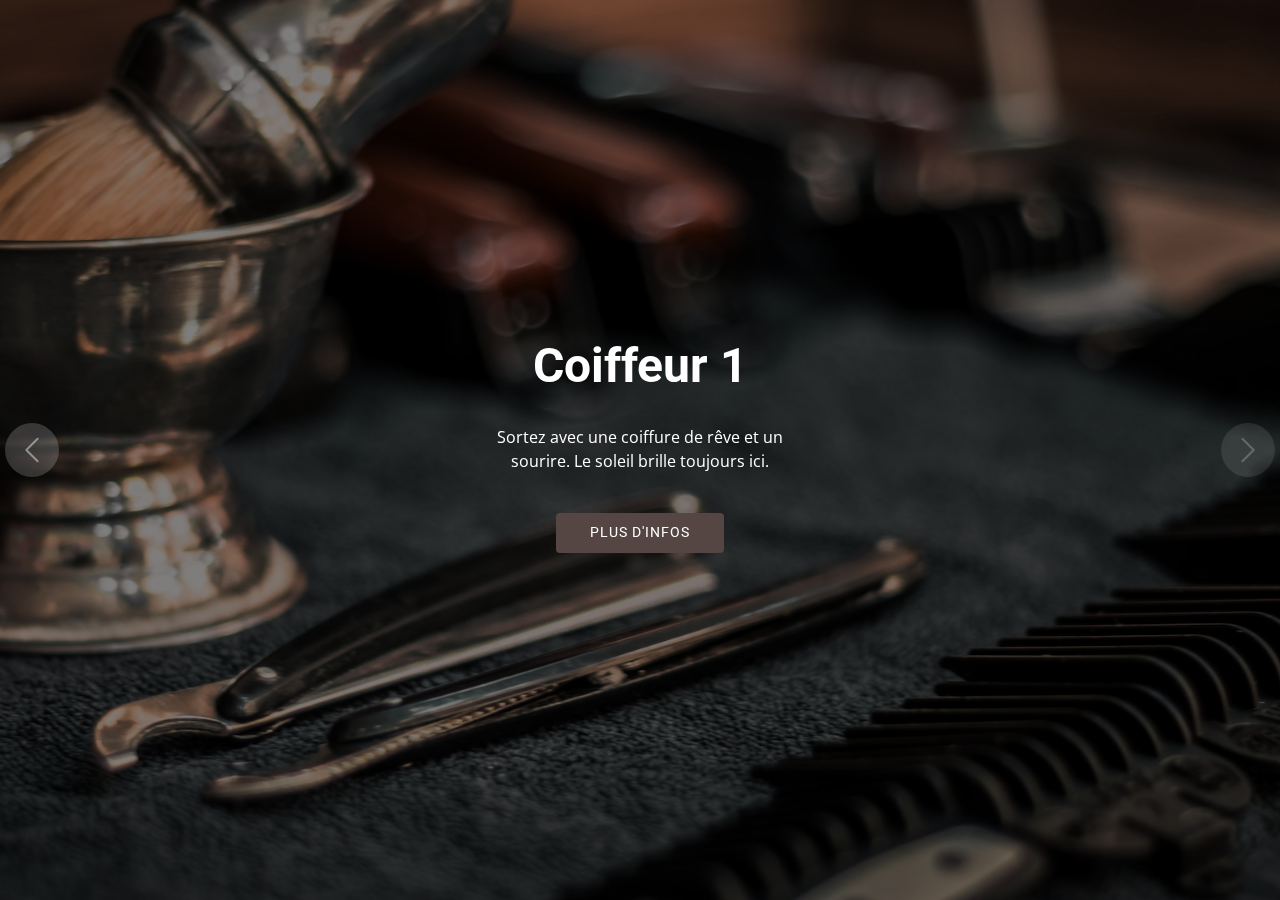
<file: index.html>
<!DOCTYPE html>
<html lang="en">

<head>
  <meta charset="utf-8">
  <meta content="width=device-width, initial-scale=1.0" name="viewport">

  <title>Coiffeurs</title>
  <meta content="" name="description">
  <meta content="" name="keywords">

  <!-- Favicons -->
  <link href="assets/img/favicon.png" rel="icon">
  <link href="assets/img/apple-touch-icon.png" rel="apple-touch-icon">

  <!-- Google Fonts -->
  <link href="https://fonts.googleapis.com/css?family=Open+Sans:300,300i,400,400i,600,600i,700,700i|Roboto:300,300i,400,400i,500,500i,600,600i,700,700i|Poppins:300,300i,400,400i,500,500i,600,600i,700,700i" rel="stylesheet">

  <!-- Vendor CSS Files -->
  <link href="assets/vendor/animate.css/animate.min.css" rel="stylesheet">
  <link href="assets/vendor/bootstrap/css/bootstrap.min.css" rel="stylesheet">
  <link href="assets/vendor/bootstrap-icons/bootstrap-icons.css" rel="stylesheet">
  <link href="assets/vendor/boxicons/css/boxicons.min.css" rel="stylesheet">
  <link href="assets/vendor/glightbox/css/glightbox.min.css" rel="stylesheet">
  <link href="assets/vendor/swiper/swiper-bundle.min.css" rel="stylesheet">

  <!-- Template Main CSS File -->
  <link href="assets/css/style.css" rel="stylesheet">
</head>

<body>

  <!-- ======= Header ======= -->
  <!-- <header id="header" class="fixed-top d-flex align-items-center">
    <div class="container d-flex align-items-center justify-content-between"> -->

      <!-- <h1 class="logo"><a href="index.html">Groovin</a></h1> -->
      <!-- Uncomment below if you prefer to use an image logo -->
      <!-- <a href="index.html" class="logo"><img src="assets/img/logo.png" alt="" class="img-fluid"></a> -->

      <!-- <nav id="navbar" class="navbar">
        <ul>
          <li><a class="nav-link scrollto active" href="#hero">Home</a></li>
          <li><a class="nav-link scrollto" href="#about">About</a></li>
          <li><a class="nav-link scrollto" href="#services">Services</a></li>
          <li><a class="nav-link scrollto " href="#portfolio">Portfolio</a></li>
          <li><a class="nav-link scrollto" href="#team">Team</a></li>
          <li><a href="blog.html">Blog</a></li>
          <li class="dropdown"><a href="#"><span>Drop Down</span> <i class="bi bi-chevron-down"></i></a>
            <ul>
              <li><a href="#">Drop Down 1</a></li>
              <li class="dropdown"><a href="#"><span>Deep Drop Down</span> <i class="bi bi-chevron-right"></i></a>
                <ul>
                  <li><a href="#">Deep Drop Down 1</a></li>
                  <li><a href="#">Deep Drop Down 2</a></li>
                  <li><a href="#">Deep Drop Down 3</a></li>
                  <li><a href="#">Deep Drop Down 4</a></li>
                  <li><a href="#">Deep Drop Down 5</a></li>
                </ul>
              </li>
              <li><a href="#">Drop Down 2</a></li>
              <li><a href="#">Drop Down 3</a></li>
              <li><a href="#">Drop Down 4</a></li>
            </ul>
          </li>
          <li><a class="nav-link scrollto" href="#contact">Contact</a></li>
          <li><a class="getstarted scrollto" href="#about">Get Started</a></li>
        </ul>
        <i class="bi bi-list mobile-nav-toggle"></i>
      </nav>.navbar -->

    </div>
  </header>

  <!-- ======= Hero Section ======= -->
  <section id="hero">
    <div class="hero-container">
      <div id="heroCarousel" data-bs-interval="5000" class="carousel slide carousel-fade" data-bs-ride="carousel">

        <!-- <ol class="carousel-indicators" id="hero-carousel-indicators"></ol> -->

        <div class="carousel-inner" role="listbox">

          <!-- Slide 1 -->
          <div class="carousel-item active" style="background-image: url(assets/img/slide/slide-1.jpg);">
            <div class="carousel-container">
              <div class="carousel-content">
                <h2 class="animate__animated animate__fadeInDown">Coiffeur 1</h2>
                <p class="animate__animated animate__fadeInUp">Sortez avec une coiffure de rêve et un sourire. Le soleil brille toujours ici.</p>
                <div>
                  <a href="#about" class="btn-get-started animate__animated animate__fadeInUp scrollto">Plus d'infos</a>
                </div>
              </div>
            </div>
          </div>

          <!-- Slide 2 -->
          <div class="carousel-item" style="background-image: url(assets/img/slide/slide-2.jpg);">
            <div class="carousel-container">
              <div class="carousel-content">
                <h2 class="animate__animated animate__fadeInDown">Coiffeur 2</h2>
                <p class="animate__animated animate__fadeInUp">Profitez d'un moment de détente et recevez beaucoup d'attention en tant que personne et non en tant que client.</p>
                <div>
                  <a href="#about" class="btn-get-started animate__animated animate__fadeInUp scrollto">Plus d'infos</a>
                </div>
              </div>
            </div>
          </div>

          <!-- Slide 3 -->
          <div class="carousel-item" style="background-image: url(assets/img/slide/slide-3.jpg);">
            <div class="carousel-container">
              <div class="carousel-content">
                <h2 class="animate__animated animate__fadeInDown">Coiffeur 3</h2>
                <p class="animate__animated animate__fadeInUp">Nous vous aiderons à trouver la coupe idéale qui vous mettra en valeur et s'accordera parfaitement avec votre style.</p>
                <div>
                  <a href="#about" class="btn-get-started animate__animated animate__fadeInUp scrollto">Plus d'infos</a>
                </div>
              </div>
            </div>
          </div>

          <!-- Slide 4 -->
          <div class="carousel-item" style="background-image: url(assets/img/slide/slide-4.jpg);">
            <div class="carousel-container">
              <div class="carousel-content">
                <h2 class="animate__animated animate__fadeInDown">Coiffeur 4</h2>
                <p class="animate__animated animate__fadeInUp">Vous cherchez une nouvelle coupe ou une nouvelle couleur ? Ou plutôt quelque chose de complètement différent ? Chez Coiffeur 4, vous êtes à la bonne adresse.</p>
                <div>
                  <a href="#about" class="btn-get-started animate__animated animate__fadeInUp scrollto">Plus d'infos</a>
                </div>
              </div>
            </div>
          </div>

        </div>

        <a class="carousel-control-prev" href="#heroCarousel" role="button" data-bs-slide="prev">
          <span class="carousel-control-prev-icon bi bi-chevron-left" aria-hidden="true"></span>
        </a>

        <a class="carousel-control-next" href="#heroCarousel" role="button" data-bs-slide="next">
          <span class="carousel-control-next-icon bi bi-chevron-right" aria-hidden="true"></span>
        </a>

      </div>
    </div>
  </section>

  <main id="main">

    <!-- ======= About Section ======= -->
    <!-- <section id="about" class="about">
      <div class="container">

        <div class="row no-gutters">
          <div class="image col-xl-5 d-flex align-items-stretch justify-content-center justify-content-lg-start"></div>
          <div class="col-xl-7 ps-0 ps-lg-5 pe-lg-1 d-flex align-items-stretch">
            <div class="content d-flex flex-column justify-content-center">
              <h3>Voluptatem dignissimos provident quasi</h3>
              <p>
                Lorem ipsum dolor sit amet, consectetur adipiscing elit, sed do eiusmod tempor incididunt ut labore et dolore magna aliqua. Duis aute irure dolor in reprehenderit
              </p>
              <div class="row">
                <div class="col-md-6 icon-box">
                  <i class="bx bx-receipt"></i>
                  <h4>Corporis voluptates sit</h4>
                  <p>Consequuntur sunt aut quasi enim aliquam quae harum pariatur laboris nisi ut aliquip</p>
                </div>
                <div class="col-md-6 icon-box">
                  <i class="bx bx-cube-alt"></i>
                  <h4>Ullamco laboris nisi</h4>
                  <p>Excepteur sint occaecat cupidatat non proident, sunt in culpa qui officia deserunt</p>
                </div>
                <div class="col-md-6 icon-box">
                  <i class="bx bx-images"></i>
                  <h4>Labore consequatur</h4>
                  <p>Aut suscipit aut cum nemo deleniti aut omnis. Doloribus ut maiores omnis facere</p>
                </div>
                <div class="col-md-6 icon-box">
                  <i class="bx bx-shield"></i>
                  <h4>Beatae veritatis</h4>
                  <p>Expedita veritatis consequuntur nihil tempore laudantium vitae denat pacta</p>
                </div>
              </div>
            </div>End .content
          </div>
        </div>

      </div>
    </section>End About Section -->

    <!-- ======= Counts Section ======= -->
    <!-- <section id="counts" class="counts">
      <div class="container">

        <div class="row no-gutters">

          <div class="col-lg-3 col-md-6 d-md-flex align-items-md-stretch">
            <div class="count-box">
              <i class="bi bi-emoji-smile"></i>
              <span data-purecounter-start="0" data-purecounter-end="232" data-purecounter-duration="1" class="purecounter"></span>
              <p><strong>Happy Clients</strong> consequuntur quae</p>
            </div>
          </div>

          <div class="col-lg-3 col-md-6 d-md-flex align-items-md-stretch">
            <div class="count-box">
              <i class="bi bi-journal-richtext"></i>
              <span data-purecounter-start="0" data-purecounter-end="521" data-purecounter-duration="1" class="purecounter"></span>
              <p><strong>Projects</strong> adipisci atque cum quia aut</p>
            </div>
          </div>

          <div class="col-lg-3 col-md-6 d-md-flex align-items-md-stretch">
            <div class="count-box">
              <i class="bi bi-headset"></i>
              <span data-purecounter-start="0" data-purecounter-end="1463" data-purecounter-duration="1" class="purecounter"></span>
              <p><strong>Hours Of Support</strong> aut commodi quaerat</p>
            </div>
          </div>

          <div class="col-lg-3 col-md-6 d-md-flex align-items-md-stretch">
            <div class="count-box">
              <i class="bi bi-people"></i>
              <span data-purecounter-start="0" data-purecounter-end="15" data-purecounter-duration="1" class="purecounter"></span>
              <p><strong>Hard Workers</strong> rerum asperiores dolor</p>
            </div>
          </div>

        </div>

      </div>
    </section>End Counts Section -->

    <!-- ======= Clients Section ======= -->
    <!-- <section id="clients" class="clients section-bg">
      <div class="container">

        <div class="row">

          <div class="col-lg-2 col-md-4 col-6 d-flex align-items-center justify-content-center">
            <img src="assets/img/clients/client-1.png" class="img-fluid" alt="">
          </div>

          <div class="col-lg-2 col-md-4 col-6 d-flex align-items-center justify-content-center">
            <img src="assets/img/clients/client-2.png" class="img-fluid" alt="">
          </div>

          <div class="col-lg-2 col-md-4 col-6 d-flex align-items-center justify-content-center">
            <img src="assets/img/clients/client-3.png" class="img-fluid" alt="">
          </div>

          <div class="col-lg-2 col-md-4 col-6 d-flex align-items-center justify-content-center">
            <img src="assets/img/clients/client-4.png" class="img-fluid" alt="">
          </div>

          <div class="col-lg-2 col-md-4 col-6 d-flex align-items-center justify-content-center">
            <img src="assets/img/clients/client-5.png" class="img-fluid" alt="">
          </div>

          <div class="col-lg-2 col-md-4 col-6 d-flex align-items-center justify-content-center">
            <img src="assets/img/clients/client-6.png" class="img-fluid" alt="">
          </div>

        </div>

      </div>
    </section>End Clients Section -->

    <!-- ======= Services Section ======= -->
    <!-- <section id="services" class="services">
      <div class="container">

        <div class="section-title">
          <h2>Services</h2>
          <p>Magnam dolores commodi suscipit. Necessitatibus eius consequatur ex aliquid fuga eum quidem. Sit sint consectetur velit. Quisquam quos quisquam cupiditate. Et nemo qui impedit suscipit alias ea. Quia fugiat sit in iste officiis commodi quidem hic quas.</p>
        </div>

        <div class="row">
          <div class="col-lg-4 col-md-6 icon-box">
            <div class="icon"><i class="bi bi-briefcase"></i></div>
            <h4 class="title"><a href="">Lorem Ipsum</a></h4>
            <p class="description">Voluptatum deleniti atque corrupti quos dolores et quas molestias excepturi sint occaecati cupiditate non provident</p>
          </div>
          <div class="col-lg-4 col-md-6 icon-box">
            <div class="icon"><i class="bi bi-card-checklist"></i></div>
            <h4 class="title"><a href="">Dolor Sitema</a></h4>
            <p class="description">Minim veniam, quis nostrud exercitation ullamco laboris nisi ut aliquip ex ea commodo consequat tarad limino ata</p>
          </div>
          <div class="col-lg-4 col-md-6 icon-box">
            <div class="icon"><i class="bi bi-bar-chart"></i></div>
            <h4 class="title"><a href="">Sed ut perspiciatis</a></h4>
            <p class="description">Duis aute irure dolor in reprehenderit in voluptate velit esse cillum dolore eu fugiat nulla pariatur</p>
          </div>
          <div class="col-lg-4 col-md-6 icon-box">
            <div class="icon"><i class="bi bi-binoculars"></i></div>
            <h4 class="title"><a href="">Magni Dolores</a></h4>
            <p class="description">Excepteur sint occaecat cupidatat non proident, sunt in culpa qui officia deserunt mollit anim id est laborum</p>
          </div>
          <div class="col-lg-4 col-md-6 icon-box">
            <div class="icon"><i class="bi bi-brightness-high"></i></div>
            <h4 class="title"><a href="">Nemo Enim</a></h4>
            <p class="description">At vero eos et accusamus et iusto odio dignissimos ducimus qui blanditiis praesentium voluptatum deleniti atque</p>
          </div>
          <div class="col-lg-4 col-md-6 icon-box">
            <div class="icon"><i class="bi bi-calendar4-week"></i></div>
            <h4 class="title"><a href="">Eiusmod Tempor</a></h4>
            <p class="description">Et harum quidem rerum facilis est et expedita distinctio. Nam libero tempore, cum soluta nobis est eligendi</p>
          </div>
        </div>

      </div>
    </section>End Services Section -->

    <!-- ======= Why Us Section ======= -->
    <!-- <section id="why-us" class="why-us">
      <div class="container">

        <div class="section-title">
          <h2>Why Us</h2>
          <p>Magnam dolores commodi suscipit. Necessitatibus eius consequatur ex aliquid fuga eum quidem. Sit sint consectetur velit. Quisquam quos quisquam cupiditate. Et nemo qui impedit suscipit alias ea. Quia fugiat sit in iste officiis commodi quidem hic quas.</p>
        </div>

        <div class="row">

          <div class="col-lg-4">
            <div class="box">
              <span>01</span>
              <h4>Lorem Ipsum</h4>
              <p>Ulamco laboris nisi ut aliquip ex ea commodo consequat. Et consectetur ducimus vero placeat</p>
            </div>
          </div>

          <div class="col-lg-4 mt-4 mt-lg-0">
            <div class="box">
              <span>02</span>
              <h4>Repellat Nihil</h4>
              <p>Dolorem est fugiat occaecati voluptate velit esse. Dicta veritatis dolor quod et vel dire leno para dest</p>
            </div>
          </div>

          <div class="col-lg-4 mt-4 mt-lg-0">
            <div class="box">
              <span>03</span>
              <h4> Ad ad velit qui</h4>
              <p>Molestiae officiis omnis illo asperiores. Aut doloribus vitae sunt debitis quo vel nam quis</p>
            </div>
          </div>

        </div>

      </div>
    </section>End Why Us Section -->

    <!-- ======= Portfolio Section ======= -->
    <!-- <section id="portfolio" class="portfolio">
      <div class="container">

        <div class="section-title">
          <h2>Portfolio</h2>
          <p>Magnam dolores commodi suscipit. Necessitatibus eius consequatur ex aliquid fuga eum quidem. Sit sint consectetur velit. Quisquam quos quisquam cupiditate. Et nemo qui impedit suscipit alias ea. Quia fugiat sit in iste officiis commodi quidem hic quas.</p>
        </div>

        <div class="row">
          <div class="col-lg-12 d-flex justify-content-center">
            <ul id="portfolio-flters">
              <li data-filter="*" class="filter-active">All</li>
              <li data-filter=".filter-app">App</li>
              <li data-filter=".filter-card">Card</li>
              <li data-filter=".filter-web">Web</li>
            </ul>
          </div>
        </div>

        <div class="row portfolio-container">

          <div class="col-lg-4 col-md-6 portfolio-item filter-app">
            <div class="portfolio-wrap">
              <img src="assets/img/portfolio/portfolio-1.jpg" class="img-fluid" alt="">
              <div class="portfolio-info">
                <h4>App 1</h4>
                <p>App</p>
                <div class="portfolio-links">
                  <a href="assets/img/portfolio/portfolio-1.jpg" data-gallery="portfolioGallery" class="portfolio-lightbox" title="App 1"><i class="bx bx-plus"></i></a>
                  <a href="portfolio-details.html" title="More Details"><i class="bx bx-link"></i></a>
                </div>
              </div>
            </div>
          </div>

          <div class="col-lg-4 col-md-6 portfolio-item filter-web">
            <div class="portfolio-wrap">
              <img src="assets/img/portfolio/portfolio-2.jpg" class="img-fluid" alt="">
              <div class="portfolio-info">
                <h4>Web 3</h4>
                <p>Web</p>
                <div class="portfolio-links">
                  <a href="assets/img/portfolio/portfolio-2.jpg" data-gallery="portfolioGallery" class="portfolio-lightbox" title="Web 3"><i class="bx bx-plus"></i></a>
                  <a href="portfolio-details.html" title="More Details"><i class="bx bx-link"></i></a>
                </div>
              </div>
            </div>
          </div>

          <div class="col-lg-4 col-md-6 portfolio-item filter-app">
            <div class="portfolio-wrap">
              <img src="assets/img/portfolio/portfolio-3.jpg" class="img-fluid" alt="">
              <div class="portfolio-info">
                <h4>App 2</h4>
                <p>App</p>
                <div class="portfolio-links">
                  <a href="assets/img/portfolio/portfolio-3.jpg" data-gallery="portfolioGallery" class="portfolio-lightbox" title="App 2"><i class="bx bx-plus"></i></a>
                  <a href="portfolio-details.html" title="More Details"><i class="bx bx-link"></i></a>
                </div>
              </div>
            </div>
          </div>

          <div class="col-lg-4 col-md-6 portfolio-item filter-card">
            <div class="portfolio-wrap">
              <img src="assets/img/portfolio/portfolio-4.jpg" class="img-fluid" alt="">
              <div class="portfolio-info">
                <h4>Card 2</h4>
                <p>Card</p>
                <div class="portfolio-links">
                  <a href="assets/img/portfolio/portfolio-4.jpg" data-gallery="portfolioGallery" class="portfolio-lightbox" title="Card 2"><i class="bx bx-plus"></i></a>
                  <a href="portfolio-details.html" title="More Details"><i class="bx bx-link"></i></a>
                </div>
              </div>
            </div>
          </div>

          <div class="col-lg-4 col-md-6 portfolio-item filter-web">
            <div class="portfolio-wrap">
              <img src="assets/img/portfolio/portfolio-5.jpg" class="img-fluid" alt="">
              <div class="portfolio-info">
                <h4>Web 2</h4>
                <p>Web</p>
                <div class="portfolio-links">
                  <a href="assets/img/portfolio/portfolio-5.jpg" data-gallery="portfolioGallery" class="portfolio-lightbox" title="Web 2"><i class="bx bx-plus"></i></a>
                  <a href="portfolio-details.html" title="More Details"><i class="bx bx-link"></i></a>
                </div>
              </div>
            </div>
          </div>

          <div class="col-lg-4 col-md-6 portfolio-item filter-app">
            <div class="portfolio-wrap">
              <img src="assets/img/portfolio/portfolio-6.jpg" class="img-fluid" alt="">
              <div class="portfolio-info">
                <h4>App 3</h4>
                <p>App</p>
                <div class="portfolio-links">
                  <a href="assets/img/portfolio/portfolio-6.jpg" data-gallery="portfolioGallery" class="portfolio-lightbox" title="App 3"><i class="bx bx-plus"></i></a>
                  <a href="portfolio-details.html" title="More Details"><i class="bx bx-link"></i></a>
                </div>
              </div>
            </div>
          </div>

          <div class="col-lg-4 col-md-6 portfolio-item filter-card">
            <div class="portfolio-wrap">
              <img src="assets/img/portfolio/portfolio-7.jpg" class="img-fluid" alt="">
              <div class="portfolio-info">
                <h4>Card 1</h4>
                <p>Card</p>
                <div class="portfolio-links">
                  <a href="assets/img/portfolio/portfolio-7.jpg" data-gallery="portfolioGallery" class="portfolio-lightbox" title="Card 1"><i class="bx bx-plus"></i></a>
                  <a href="portfolio-details.html" title="More Details"><i class="bx bx-link"></i></a>
                </div>
              </div>
            </div>
          </div>

          <div class="col-lg-4 col-md-6 portfolio-item filter-card">
            <div class="portfolio-wrap">
              <img src="assets/img/portfolio/portfolio-8.jpg" class="img-fluid" alt="">
              <div class="portfolio-info">
                <h4>Card 3</h4>
                <p>Card</p>
                <div class="portfolio-links">
                  <a href="assets/img/portfolio/portfolio-8.jpg" data-gallery="portfolioGallery" class="portfolio-lightbox" title="Card 3"><i class="bx bx-plus"></i></a>
                  <a href="portfolio-details.html" title="More Details"><i class="bx bx-link"></i></a>
                </div>
              </div>
            </div>
          </div>

          <div class="col-lg-4 col-md-6 portfolio-item filter-web">
            <div class="portfolio-wrap">
              <img src="assets/img/portfolio/portfolio-9.jpg" class="img-fluid" alt="">
              <div class="portfolio-info">
                <h4>Web 3</h4>
                <p>Web</p>
                <div class="portfolio-links">
                  <a href="assets/img/portfolio/portfolio-9.jpg" data-gallery="portfolioGallery" class="portfolio-lightbox" title="Web 3"><i class="bx bx-plus"></i></a>
                  <a href="portfolio-details.html" title="More Details"><i class="bx bx-link"></i></a>
                </div>
              </div>
            </div>
          </div>

        </div>

      </div>
    </section>End Portfolio Section -->

    <!-- ======= Team Section ======= -->
    <!-- <section id="team" class="team">
      <div class="container">

        <div class="section-title">
          <h2>Team</h2>
          <p>Magnam dolores commodi suscipit. Necessitatibus eius consequatur ex aliquid fuga eum quidem. Sit sint consectetur velit. Quisquam quos quisquam cupiditate. Et nemo qui impedit suscipit alias ea. Quia fugiat sit in iste officiis commodi quidem hic quas.</p>
        </div>

        <div class="row">

          <div class="col-xl-3 col-lg-4 col-md-6">
            <div class="member">
              <img src="assets/img/team/team-1.jpg" class="img-fluid" alt="">
              <div class="member-info">
                <div class="member-info-content">
                  <h4>Walter White</h4>
                  <span>Chief Executive Officer</span>
                  <div class="social">
                    <a href=""><i class="bi bi-twitter"></i></a>
                    <a href=""><i class="bi bi-facebook"></i></a>
                    <a href=""><i class="bi bi-instagram"></i></a>
                    <a href=""><i class="bi bi-linkedin"></i></a>
                  </div>
                </div>
              </div>
            </div>
          </div>

          <div class="col-xl-3 col-lg-4 col-md-6" data-wow-delay="0.1s">
            <div class="member">
              <img src="assets/img/team/team-2.jpg" class="img-fluid" alt="">
              <div class="member-info">
                <div class="member-info-content">
                  <h4>Sarah Jhonson</h4>
                  <span>Product Manager</span>
                  <div class="social">
                    <a href=""><i class="bi bi-twitter"></i></a>
                    <a href=""><i class="bi bi-facebook"></i></a>
                    <a href=""><i class="bi bi-instagram"></i></a>
                    <a href=""><i class="bi bi-linkedin"></i></a>
                  </div>
                </div>
              </div>
            </div>
          </div>

          <div class="col-xl-3 col-lg-4 col-md-6" data-wow-delay="0.2s">
            <div class="member">
              <img src="assets/img/team/team-3.jpg" class="img-fluid" alt="">
              <div class="member-info">
                <div class="member-info-content">
                  <h4>William Anderson</h4>
                  <span>CTO</span>
                  <div class="social">
                    <a href=""><i class="bi bi-twitter"></i></a>
                    <a href=""><i class="bi bi-facebook"></i></a>
                    <a href=""><i class="bi bi-instagram"></i></a>
                    <a href=""><i class="bi bi-linkedin"></i></a>
                  </div>
                </div>
              </div>
            </div>
          </div>

          <div class="col-xl-3 col-lg-4 col-md-6" data-wow-delay="0.3s">
            <div class="member">
              <img src="assets/img/team/team-4.jpg" class="img-fluid" alt="">
              <div class="member-info">
                <div class="member-info-content">
                  <h4>Amanda Jepson</h4>
                  <span>Accountant</span>
                  <div class="social">
                    <a href=""><i class="bi bi-twitter"></i></a>
                    <a href=""><i class="bi bi-facebook"></i></a>
                    <a href=""><i class="bi bi-instagram"></i></a>
                    <a href=""><i class="bi bi-linkedin"></i></a>
                  </div>
                </div>
              </div>
            </div>
          </div>

        </div>

      </div>
    </section>End Team Section -->

    <!-- ======= Pricing Section ======= -->
    <!-- <section id="pricing" class="pricing">
      <div class="container">

        <div class="section-title">
          <h2>Pricing</h2>
          <p>Magnam dolores commodi suscipit. Necessitatibus eius consequatur ex aliquid fuga eum quidem. Sit sint consectetur velit. Quisquam quos quisquam cupiditate. Et nemo qui impedit suscipit alias ea. Quia fugiat sit in iste officiis commodi quidem hic quas.</p>
        </div>

        <div class="row">

          <div class="col-lg-4 col-md-6">
            <div class="box">
              <h3>Free</h3>
              <h4><sup>$</sup>0<span> / month</span></h4>
              <ul>
                <li>Aida dere</li>
                <li>Nec feugiat nisl</li>
                <li>Nulla at volutpat dola</li>
                <li class="na">Pharetra massa</li>
                <li class="na">Massa ultricies mi</li>
              </ul>
              <div class="btn-wrap">
                <a href="#" class="btn-buy">Buy Now</a>
              </div>
            </div>
          </div>

          <div class="col-lg-4 col-md-6 mt-4 mt-md-0">
            <div class="box recommended">
              <h3>Business</h3>
              <h4><sup>$</sup>19<span> / month</span></h4>
              <ul>
                <li>Aida dere</li>
                <li>Nec feugiat nisl</li>
                <li>Nulla at volutpat dola</li>
                <li>Pharetra massa</li>
                <li class="na">Massa ultricies mi</li>
              </ul>
              <div class="btn-wrap">
                <a href="#" class="btn-buy">Buy Now</a>
              </div>
            </div>
          </div>

          <div class="col-lg-4 col-md-6 mt-4 mt-lg-0">
            <div class="box">
              <h3>Developer</h3>
              <h4><sup>$</sup>29<span> / month</span></h4>
              <ul>
                <li>Aida dere</li>
                <li>Nec feugiat nisl</li>
                <li>Nulla at volutpat dola</li>
                <li>Pharetra massa</li>
                <li>Massa ultricies mi</li>
              </ul>
              <div class="btn-wrap">
                <a href="#" class="btn-buy">Buy Now</a>
              </div>
            </div>
          </div>

        </div>

      </div>
    </section>End Pricing Section -->

    <!-- ======= Frequently Asked Questions Section ======= -->
    <!-- <section id="faq" class="faq section-bg">
      <div class="container">

        <div class="section-title">
          <h2>Frequently Asked Questions</h2>
          <p>Magnam dolores commodi suscipit. Necessitatibus eius consequatur ex aliquid fuga eum quidem. Sit sint consectetur velit. Quisquam quos quisquam cupiditate. Et nemo qui impedit suscipit alias ea. Quia fugiat sit in iste officiis commodi quidem hic quas.</p>
        </div>

        <div class="faq-list">
          <ul>
            <li data-aos="fade-up">
              <i class="bx bx-help-circle icon-help"></i> <a data-bs-toggle="collapse" class="collapse" data-bs-target="#faq-list-1">Non consectetur a erat nam at lectus urna duis? <i class="bx bx-chevron-down icon-show"></i><i class="bx bx-chevron-up icon-close"></i></a>
              <div id="faq-list-1" class="collapse show" data-bs-parent=".faq-list">
                <p>
                  Feugiat pretium nibh ipsum consequat. Tempus iaculis urna id volutpat lacus laoreet non curabitur gravida. Venenatis lectus magna fringilla urna porttitor rhoncus dolor purus non.
                </p>
              </div>
            </li>

            <li data-aos="fade-up" data-aos-delay="100">
              <i class="bx bx-help-circle icon-help"></i> <a data-bs-toggle="collapse" data-bs-target="#faq-list-2" class="collapsed">Feugiat scelerisque varius morbi enim nunc? <i class="bx bx-chevron-down icon-show"></i><i class="bx bx-chevron-up icon-close"></i></a>
              <div id="faq-list-2" class="collapse" data-bs-parent=".faq-list">
                <p>
                  Dolor sit amet consectetur adipiscing elit pellentesque habitant morbi. Id interdum velit laoreet id donec ultrices. Fringilla phasellus faucibus scelerisque eleifend donec pretium. Est pellentesque elit ullamcorper dignissim. Mauris ultrices eros in cursus turpis massa tincidunt dui.
                </p>
              </div>
            </li>

            <li data-aos="fade-up" data-aos-delay="200">
              <i class="bx bx-help-circle icon-help"></i> <a data-bs-toggle="collapse" data-bs-target="#faq-list-3" class="collapsed">Dolor sit amet consectetur adipiscing elit? <i class="bx bx-chevron-down icon-show"></i><i class="bx bx-chevron-up icon-close"></i></a>
              <div id="faq-list-3" class="collapse" data-bs-parent=".faq-list">
                <p>
                  Eleifend mi in nulla posuere sollicitudin aliquam ultrices sagittis orci. Faucibus pulvinar elementum integer enim. Sem nulla pharetra diam sit amet nisl suscipit. Rutrum tellus pellentesque eu tincidunt. Lectus urna duis convallis convallis tellus. Urna molestie at elementum eu facilisis sed odio morbi quis
                </p>
              </div>
            </li>

            <li data-aos="fade-up" data-aos-delay="300">
              <i class="bx bx-help-circle icon-help"></i> <a data-bs-toggle="collapse" data-bs-target="#faq-list-4" class="collapsed">Tempus quam pellentesque nec nam aliquam sem et tortor consequat? <i class="bx bx-chevron-down icon-show"></i><i class="bx bx-chevron-up icon-close"></i></a>
              <div id="faq-list-4" class="collapse" data-bs-parent=".faq-list">
                <p>
                  Molestie a iaculis at erat pellentesque adipiscing commodo. Dignissim suspendisse in est ante in. Nunc vel risus commodo viverra maecenas accumsan. Sit amet nisl suscipit adipiscing bibendum est. Purus gravida quis blandit turpis cursus in.
                </p>
              </div>
            </li>

            <li data-aos="fade-up" data-aos-delay="400">
              <i class="bx bx-help-circle icon-help"></i> <a data-bs-toggle="collapse" data-bs-target="#faq-list-5" class="collapsed">Tortor vitae purus faucibus ornare. Varius vel pharetra vel turpis nunc eget lorem dolor? <i class="bx bx-chevron-down icon-show"></i><i class="bx bx-chevron-up icon-close"></i></a>
              <div id="faq-list-5" class="collapse" data-bs-parent=".faq-list">
                <p>
                  Laoreet sit amet cursus sit amet dictum sit amet justo. Mauris vitae ultricies leo integer malesuada nunc vel. Tincidunt eget nullam non nisi est sit amet. Turpis nunc eget lorem dolor sed. Ut venenatis tellus in metus vulputate eu scelerisque.
                </p>
              </div>
            </li>

          </ul>
        </div>

      </div>
    </section>End Frequently Asked Questions Section -->

    <!-- ======= Contact Section ======= -->
    <!-- <section id="contact" class="contact">
      <div class="container">

        <div class="section-title">
          <h2>Contact</h2>
          <p>Magnam dolores commodi suscipit. Necessitatibus eius consequatur ex aliquid fuga eum quidem. Sit sint consectetur velit. Quisquam quos quisquam cupiditate. Et nemo qui impedit suscipit alias ea. Quia fugiat sit in iste officiis commodi quidem hic quas.</p>
        </div>

        <div class="row contact-info">

          <div class="col-md-4">
            <div class="contact-address">
              <i class="bi bi-geo-alt"></i>
              <h3>Address</h3>
              <address>A108 Adam Street, NY 535022, USA</address>
            </div>
          </div>

          <div class="col-md-4">
            <div class="contact-phone">
              <i class="bi bi-phone"></i>
              <h3>Phone Number</h3>
              <p><a href="tel:+155895548855">+1 5589 55488 55</a></p>
            </div>
          </div>

          <div class="col-md-4">
            <div class="contact-email">
              <i class="bi bi-envelope"></i>
              <h3>Email</h3>
              <p><a href="mailto:info@example.com">info@example.com</a></p>
            </div>
          </div>

        </div>

        <div class="form">
          <form action="forms/contact.php" method="post" role="form" class="php-email-form">
            <div class="row">
              <div class="col-md-6 form-group">
                <input type="text" name="name" class="form-control" id="name" placeholder="Your Name" data-rule="minlen:4" data-msg="Please enter at least 4 chars">
              </div>
              <div class="col-md-6 form-group mt-3 mt-md-0">
                <input type="email" class="form-control" name="email" id="email" placeholder="Your Email" data-rule="email" data-msg="Please enter a valid email">
              </div>
            </div>
            <div class="form-group mt-3">
              <input type="text" class="form-control" name="subject" id="subject" placeholder="Subject" required>
            </div>
            <div class="form-group mt-3">
              <textarea class="form-control" name="message" rows="5" placeholder="Message" required></textarea>
            </div>
            <div class="my-3">
              <div class="loading">Loading</div>
              <div class="error-message"></div>
              <div class="sent-message">Your message has been sent. Thank you!</div>
            </div>
            <div class="text-center"><button type="submit">Send Message</button></div>
          </form>
        </div>

      </div>
    </section>End Contact Section -->

  </main><!-- End #main -->

  <!-- ======= Footer ======= -->
  <!-- <footer id="footer">
    <div class="footer-top">
      <div class="container">
        <div class="row">

          <div class="col-lg-3 col-md-6">
            <div class="footer-info">
              <h3>Groovin</h3>
              <p>
                A108 Adam Street <br>
                NY 535022, USA<br><br>
                <strong>Phone:</strong> +1 5589 55488 55<br>
                <strong>Email:</strong> info@example.com<br>
              </p>
              <div class="social-links mt-3">
                <a href="#" class="twitter"><i class="bx bxl-twitter"></i></a>
                <a href="#" class="facebook"><i class="bx bxl-facebook"></i></a>
                <a href="#" class="instagram"><i class="bx bxl-instagram"></i></a>
                <a href="#" class="google-plus"><i class="bx bxl-skype"></i></a>
                <a href="#" class="linkedin"><i class="bx bxl-linkedin"></i></a>
              </div>
            </div>
          </div>

          <div class="col-lg-2 col-md-6 footer-links">
            <h4>Useful Links</h4>
            <ul>
              <li><i class="bx bx-chevron-right"></i> <a href="#">Home</a></li>
              <li><i class="bx bx-chevron-right"></i> <a href="#">About us</a></li>
              <li><i class="bx bx-chevron-right"></i> <a href="#">Services</a></li>
              <li><i class="bx bx-chevron-right"></i> <a href="#">Terms of service</a></li>
              <li><i class="bx bx-chevron-right"></i> <a href="#">Privacy policy</a></li>
            </ul>
          </div>

          <div class="col-lg-3 col-md-6 footer-links">
            <h4>Our Services</h4>
            <ul>
              <li><i class="bx bx-chevron-right"></i> <a href="#">Web Design</a></li>
              <li><i class="bx bx-chevron-right"></i> <a href="#">Web Development</a></li>
              <li><i class="bx bx-chevron-right"></i> <a href="#">Product Management</a></li>
              <li><i class="bx bx-chevron-right"></i> <a href="#">Marketing</a></li>
              <li><i class="bx bx-chevron-right"></i> <a href="#">Graphic Design</a></li>
            </ul>
          </div>

          <div class="col-lg-4 col-md-6 footer-newsletter">
            <h4>Our Newsletter</h4>
            <p>Tamen quem nulla quae legam multos aute sint culpa legam noster magna</p>
            <form action="" method="post">
              <input type="email" name="email"><input type="submit" value="Subscribe">
            </form>

          </div>

        </div>
      </div>
    </div>

    <div class="container">
      <div class="copyright">
        &copy; Copyright <strong><span>Groovin</span></strong>. All Rights Reserved
      </div>
      <div class="credits">
        All the links in the footer should remain intact.
        You can delete the links only if you purchased the pro version.
        Licensing information: https://bootstrapmade.com/license/
        Purchase the pro version with working PHP/AJAX contact form: https://bootstrapmade.com/groovin-free-bootstrap-theme/
        Designed by <a href="https://bootstrapmade.com/">BootstrapMade</a>
      </div>
    </div>
  </footer> End Footer -->

  <!-- <a href="#" class="back-to-top d-flex align-items-center justify-content-center"><i class="bi bi-arrow-up-short"></i></a> -->

  <!-- Vendor JS Files -->
  <script src="assets/vendor/purecounter/purecounter_vanilla.js"></script>
  <script src="assets/vendor/bootstrap/js/bootstrap.bundle.min.js"></script>
  <script src="assets/vendor/glightbox/js/glightbox.min.js"></script>
  <script src="assets/vendor/isotope-layout/isotope.pkgd.min.js"></script>
  <script src="assets/vendor/swiper/swiper-bundle.min.js"></script>
  <script src="assets/vendor/php-email-form/validate.js"></script>

  <!-- Template Main JS File -->
  <script src="assets/js/main.js"></script>

</body>

</html>
</file>
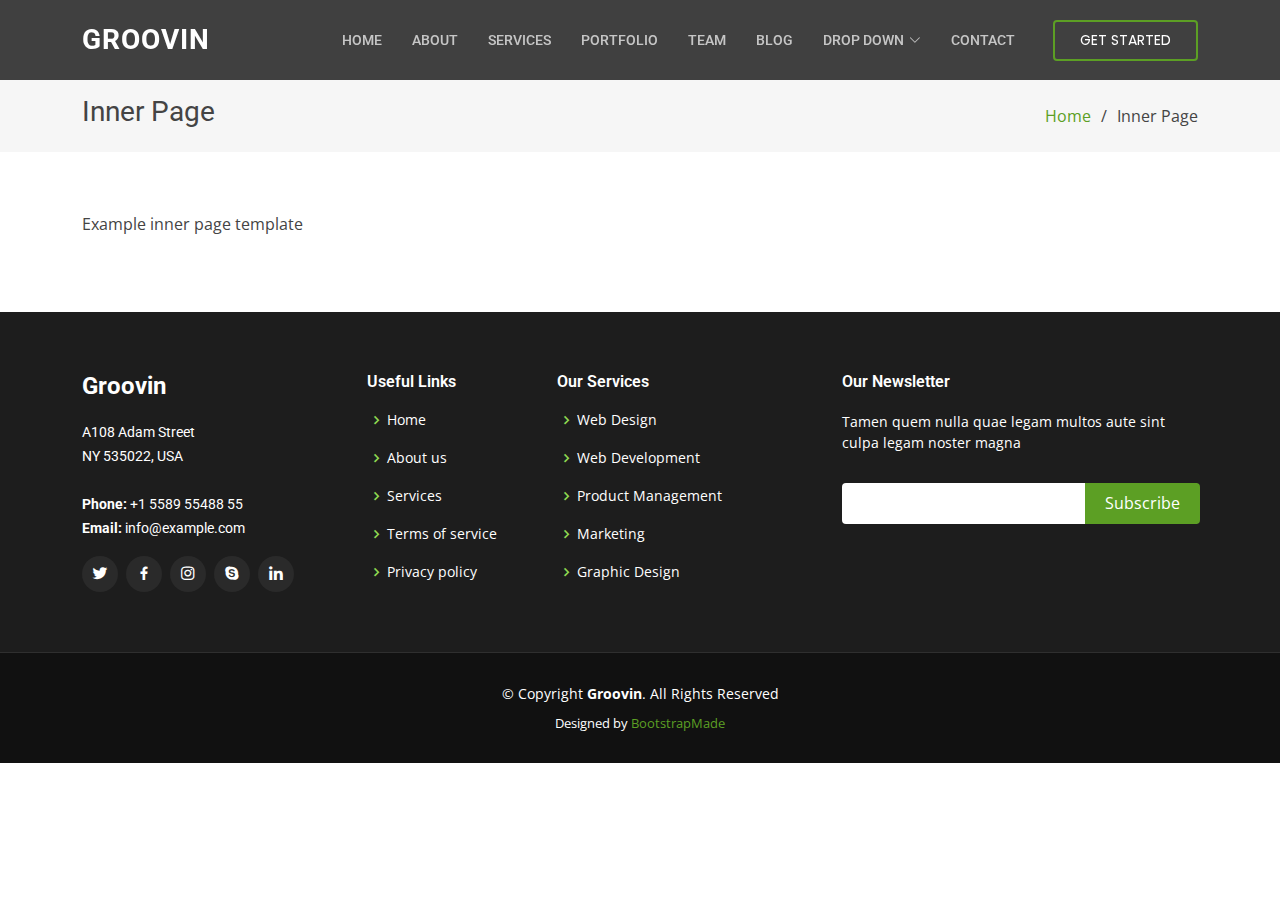
<file: inner-page.html>
<!DOCTYPE html>
<html lang="en">

<head>
  <meta charset="utf-8">
  <meta content="width=device-width, initial-scale=1.0" name="viewport">

  <title>Inner Page - Groovin Bootstrap Template</title>
  <meta content="" name="description">
  <meta content="" name="keywords">

  <!-- Favicons -->
  <link href="assets/img/favicon.png" rel="icon">
  <link href="assets/img/apple-touch-icon.png" rel="apple-touch-icon">

  <!-- Google Fonts -->
  <link href="https://fonts.googleapis.com/css?family=Open+Sans:300,300i,400,400i,600,600i,700,700i|Roboto:300,300i,400,400i,500,500i,600,600i,700,700i|Poppins:300,300i,400,400i,500,500i,600,600i,700,700i" rel="stylesheet">

  <!-- Vendor CSS Files -->
  <link href="assets/vendor/animate.css/animate.min.css" rel="stylesheet">
  <link href="assets/vendor/bootstrap/css/bootstrap.min.css" rel="stylesheet">
  <link href="assets/vendor/bootstrap-icons/bootstrap-icons.css" rel="stylesheet">
  <link href="assets/vendor/boxicons/css/boxicons.min.css" rel="stylesheet">
  <link href="assets/vendor/glightbox/css/glightbox.min.css" rel="stylesheet">
  <link href="assets/vendor/swiper/swiper-bundle.min.css" rel="stylesheet">

  <!-- Template Main CSS File -->
  <link href="assets/css/style.css" rel="stylesheet">

  <!-- =======================================================
  * Template Name: Groovin - v4.10.0
  * Template URL: https://bootstrapmade.com/groovin-free-bootstrap-theme/
  * Author: BootstrapMade.com
  * License: https://bootstrapmade.com/license/
  ======================================================== -->
</head>

<body>

  <!-- ======= Header ======= -->
  <header id="header" class="fixed-top d-flex align-items-center">
    <div class="container d-flex align-items-center justify-content-between">

      <h1 class="logo"><a href="index.html">Groovin</a></h1>
      <!-- Uncomment below if you prefer to use an image logo -->
      <!-- <a href="index.html" class="logo"><img src="assets/img/logo.png" alt="" class="img-fluid"></a>-->

      <nav id="navbar" class="navbar">
        <ul>
          <li><a class="nav-link scrollto " href="#hero">Home</a></li>
          <li><a class="nav-link scrollto" href="#about">About</a></li>
          <li><a class="nav-link scrollto" href="#services">Services</a></li>
          <li><a class="nav-link scrollto " href="#portfolio">Portfolio</a></li>
          <li><a class="nav-link scrollto" href="#team">Team</a></li>
          <li><a href="blog.html">Blog</a></li>
          <li class="dropdown"><a href="#"><span>Drop Down</span> <i class="bi bi-chevron-down"></i></a>
            <ul>
              <li><a href="#">Drop Down 1</a></li>
              <li class="dropdown"><a href="#"><span>Deep Drop Down</span> <i class="bi bi-chevron-right"></i></a>
                <ul>
                  <li><a href="#">Deep Drop Down 1</a></li>
                  <li><a href="#">Deep Drop Down 2</a></li>
                  <li><a href="#">Deep Drop Down 3</a></li>
                  <li><a href="#">Deep Drop Down 4</a></li>
                  <li><a href="#">Deep Drop Down 5</a></li>
                </ul>
              </li>
              <li><a href="#">Drop Down 2</a></li>
              <li><a href="#">Drop Down 3</a></li>
              <li><a href="#">Drop Down 4</a></li>
            </ul>
          </li>
          <li><a class="nav-link scrollto" href="#contact">Contact</a></li>
          <li><a class="getstarted scrollto" href="#about">Get Started</a></li>
        </ul>
        <i class="bi bi-list mobile-nav-toggle"></i>
      </nav><!-- .navbar -->

    </div>
  </header><!-- End Header -->

  <main id="main">

    <!-- ======= Breadcrumbs ======= -->
    <section class="breadcrumbs">
      <div class="container">

        <div class="d-flex justify-content-between align-items-center">
          <h2>Inner Page</h2>
          <ol>
            <li><a href="index.html">Home</a></li>
            <li>Inner Page</li>
          </ol>
        </div>

      </div>
    </section><!-- End Breadcrumbs -->

    <section class="inner-page">
      <div class="container">
        <p>
          Example inner page template
        </p>
      </div>
    </section>

  </main><!-- End #main -->

  <!-- ======= Footer ======= -->
  <footer id="footer">
    <div class="footer-top">
      <div class="container">
        <div class="row">

          <div class="col-lg-3 col-md-6">
            <div class="footer-info">
              <h3>Groovin</h3>
              <p>
                A108 Adam Street <br>
                NY 535022, USA<br><br>
                <strong>Phone:</strong> +1 5589 55488 55<br>
                <strong>Email:</strong> info@example.com<br>
              </p>
              <div class="social-links mt-3">
                <a href="#" class="twitter"><i class="bx bxl-twitter"></i></a>
                <a href="#" class="facebook"><i class="bx bxl-facebook"></i></a>
                <a href="#" class="instagram"><i class="bx bxl-instagram"></i></a>
                <a href="#" class="google-plus"><i class="bx bxl-skype"></i></a>
                <a href="#" class="linkedin"><i class="bx bxl-linkedin"></i></a>
              </div>
            </div>
          </div>

          <div class="col-lg-2 col-md-6 footer-links">
            <h4>Useful Links</h4>
            <ul>
              <li><i class="bx bx-chevron-right"></i> <a href="#">Home</a></li>
              <li><i class="bx bx-chevron-right"></i> <a href="#">About us</a></li>
              <li><i class="bx bx-chevron-right"></i> <a href="#">Services</a></li>
              <li><i class="bx bx-chevron-right"></i> <a href="#">Terms of service</a></li>
              <li><i class="bx bx-chevron-right"></i> <a href="#">Privacy policy</a></li>
            </ul>
          </div>

          <div class="col-lg-3 col-md-6 footer-links">
            <h4>Our Services</h4>
            <ul>
              <li><i class="bx bx-chevron-right"></i> <a href="#">Web Design</a></li>
              <li><i class="bx bx-chevron-right"></i> <a href="#">Web Development</a></li>
              <li><i class="bx bx-chevron-right"></i> <a href="#">Product Management</a></li>
              <li><i class="bx bx-chevron-right"></i> <a href="#">Marketing</a></li>
              <li><i class="bx bx-chevron-right"></i> <a href="#">Graphic Design</a></li>
            </ul>
          </div>

          <div class="col-lg-4 col-md-6 footer-newsletter">
            <h4>Our Newsletter</h4>
            <p>Tamen quem nulla quae legam multos aute sint culpa legam noster magna</p>
            <form action="" method="post">
              <input type="email" name="email"><input type="submit" value="Subscribe">
            </form>

          </div>

        </div>
      </div>
    </div>

    <div class="container">
      <div class="copyright">
        &copy; Copyright <strong><span>Groovin</span></strong>. All Rights Reserved
      </div>
      <div class="credits">
        <!-- All the links in the footer should remain intact. -->
        <!-- You can delete the links only if you purchased the pro version. -->
        <!-- Licensing information: https://bootstrapmade.com/license/ -->
        <!-- Purchase the pro version with working PHP/AJAX contact form: https://bootstrapmade.com/groovin-free-bootstrap-theme/ -->
        Designed by <a href="https://bootstrapmade.com/">BootstrapMade</a>
      </div>
    </div>
  </footer><!-- End Footer -->

  <a href="#" class="back-to-top d-flex align-items-center justify-content-center"><i class="bi bi-arrow-up-short"></i></a>

  <!-- Vendor JS Files -->
  <script src="assets/vendor/purecounter/purecounter_vanilla.js"></script>
  <script src="assets/vendor/bootstrap/js/bootstrap.bundle.min.js"></script>
  <script src="assets/vendor/glightbox/js/glightbox.min.js"></script>
  <script src="assets/vendor/isotope-layout/isotope.pkgd.min.js"></script>
  <script src="assets/vendor/swiper/swiper-bundle.min.js"></script>
  <script src="assets/vendor/php-email-form/validate.js"></script>

  <!-- Template Main JS File -->
  <script src="assets/js/main.js"></script>

</body>

</html>
</file>
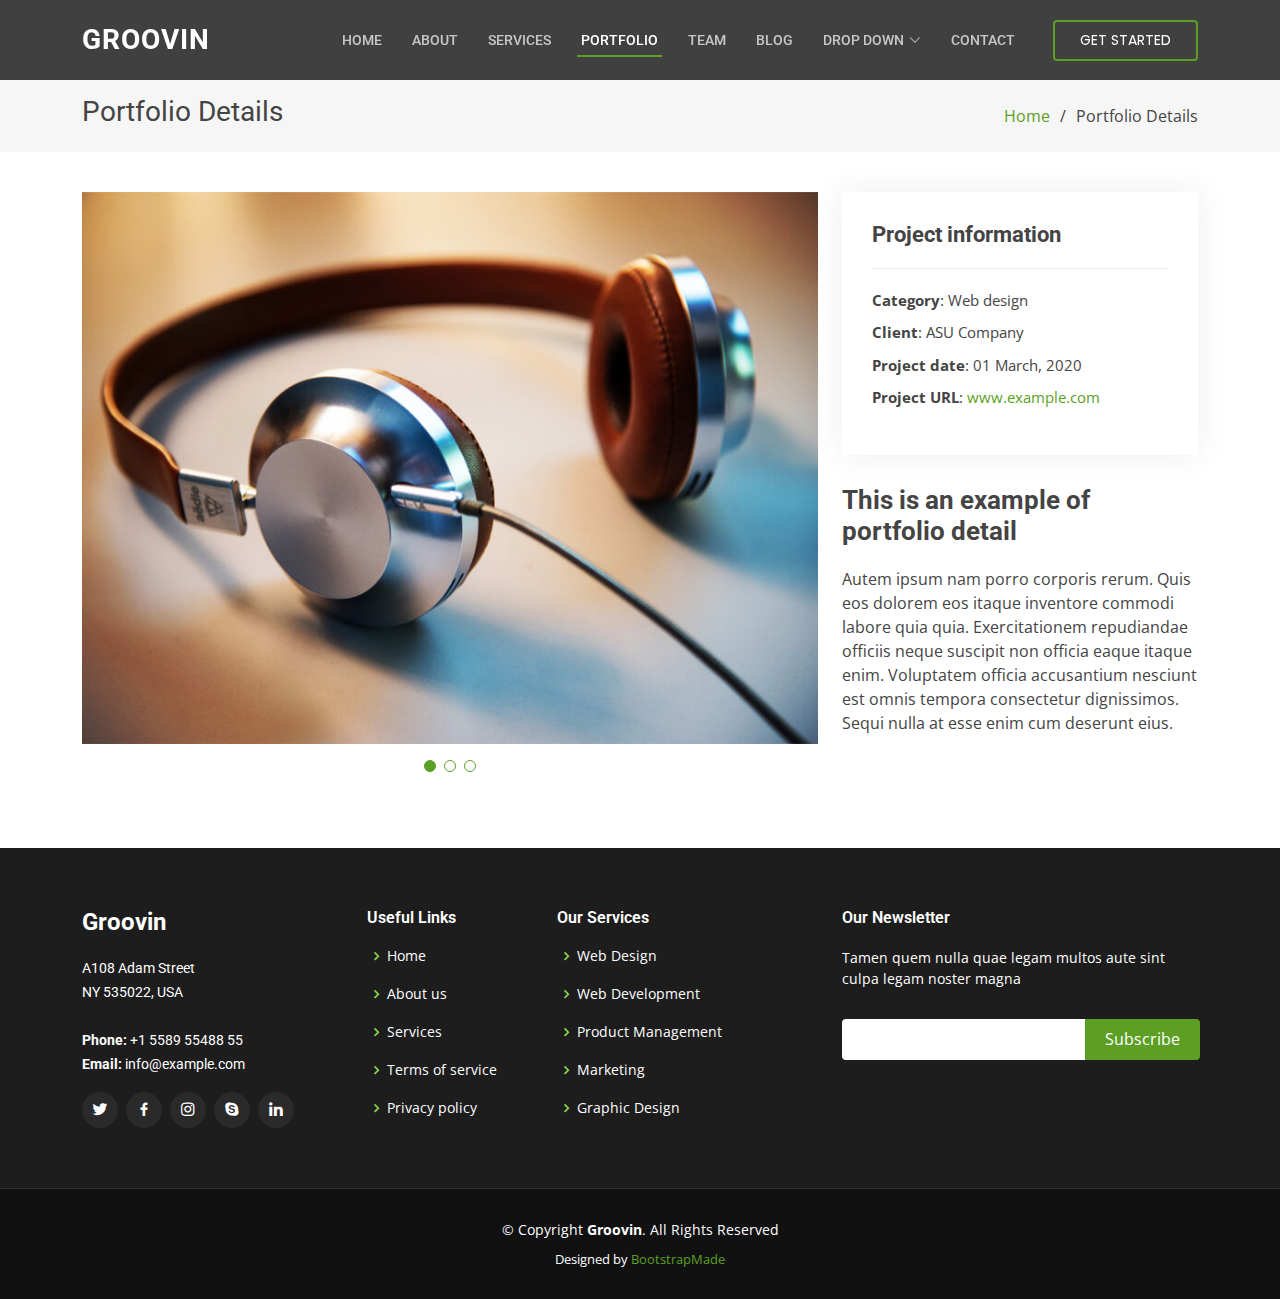
<file: portfolio-details.html>
<!DOCTYPE html>
<html lang="en">

<head>
  <meta charset="utf-8">
  <meta content="width=device-width, initial-scale=1.0" name="viewport">

  <title>Portfolio Details - Groovin Bootstrap Template</title>
  <meta content="" name="description">
  <meta content="" name="keywords">

  <!-- Favicons -->
  <link href="assets/img/favicon.png" rel="icon">
  <link href="assets/img/apple-touch-icon.png" rel="apple-touch-icon">

  <!-- Google Fonts -->
  <link href="https://fonts.googleapis.com/css?family=Open+Sans:300,300i,400,400i,600,600i,700,700i|Roboto:300,300i,400,400i,500,500i,600,600i,700,700i|Poppins:300,300i,400,400i,500,500i,600,600i,700,700i" rel="stylesheet">

  <!-- Vendor CSS Files -->
  <link href="assets/vendor/animate.css/animate.min.css" rel="stylesheet">
  <link href="assets/vendor/bootstrap/css/bootstrap.min.css" rel="stylesheet">
  <link href="assets/vendor/bootstrap-icons/bootstrap-icons.css" rel="stylesheet">
  <link href="assets/vendor/boxicons/css/boxicons.min.css" rel="stylesheet">
  <link href="assets/vendor/glightbox/css/glightbox.min.css" rel="stylesheet">
  <link href="assets/vendor/swiper/swiper-bundle.min.css" rel="stylesheet">

  <!-- Template Main CSS File -->
  <link href="assets/css/style.css" rel="stylesheet">

  <!-- =======================================================
  * Template Name: Groovin - v4.10.0
  * Template URL: https://bootstrapmade.com/groovin-free-bootstrap-theme/
  * Author: BootstrapMade.com
  * License: https://bootstrapmade.com/license/
  ======================================================== -->
</head>

<body>

  <!-- ======= Header ======= -->
  <header id="header" class="fixed-top d-flex align-items-center">
    <div class="container d-flex align-items-center justify-content-between">

      <h1 class="logo"><a href="index.html">Groovin</a></h1>
      <!-- Uncomment below if you prefer to use an image logo -->
      <!-- <a href="index.html" class="logo"><img src="assets/img/logo.png" alt="" class="img-fluid"></a>-->

      <nav id="navbar" class="navbar">
        <ul>
          <li><a class="nav-link scrollto " href="#hero">Home</a></li>
          <li><a class="nav-link scrollto" href="#about">About</a></li>
          <li><a class="nav-link scrollto" href="#services">Services</a></li>
          <li><a class="nav-link scrollto active" href="#portfolio">Portfolio</a></li>
          <li><a class="nav-link scrollto" href="#team">Team</a></li>
          <li><a href="blog.html">Blog</a></li>
          <li class="dropdown"><a href="#"><span>Drop Down</span> <i class="bi bi-chevron-down"></i></a>
            <ul>
              <li><a href="#">Drop Down 1</a></li>
              <li class="dropdown"><a href="#"><span>Deep Drop Down</span> <i class="bi bi-chevron-right"></i></a>
                <ul>
                  <li><a href="#">Deep Drop Down 1</a></li>
                  <li><a href="#">Deep Drop Down 2</a></li>
                  <li><a href="#">Deep Drop Down 3</a></li>
                  <li><a href="#">Deep Drop Down 4</a></li>
                  <li><a href="#">Deep Drop Down 5</a></li>
                </ul>
              </li>
              <li><a href="#">Drop Down 2</a></li>
              <li><a href="#">Drop Down 3</a></li>
              <li><a href="#">Drop Down 4</a></li>
            </ul>
          </li>
          <li><a class="nav-link scrollto" href="#contact">Contact</a></li>
          <li><a class="getstarted scrollto" href="#about">Get Started</a></li>
        </ul>
        <i class="bi bi-list mobile-nav-toggle"></i>
      </nav><!-- .navbar -->

    </div>
  </header><!-- End Header -->

  <main id="main">

    <!-- ======= Breadcrumbs ======= -->
    <section id="breadcrumbs" class="breadcrumbs">
      <div class="container">

        <div class="d-flex justify-content-between align-items-center">
          <h2>Portfolio Details</h2>
          <ol>
            <li><a href="index.html">Home</a></li>
            <li>Portfolio Details</li>
          </ol>
        </div>

      </div>
    </section><!-- End Breadcrumbs -->

    <!-- ======= Portfolio Details Section ======= -->
    <section id="portfolio-details" class="portfolio-details">
      <div class="container">

        <div class="row gy-4">

          <div class="col-lg-8">
            <div class="portfolio-details-slider swiper">
              <div class="swiper-wrapper align-items-center">

                <div class="swiper-slide">
                  <img src="assets/img/portfolio/portfolio-1.jpg" alt="">
                </div>

                <div class="swiper-slide">
                  <img src="assets/img/portfolio/portfolio-2.jpg" alt="">
                </div>

                <div class="swiper-slide">
                  <img src="assets/img/portfolio/portfolio-3.jpg" alt="">
                </div>

              </div>
              <div class="swiper-pagination"></div>
            </div>
          </div>

          <div class="col-lg-4">
            <div class="portfolio-info">
              <h3>Project information</h3>
              <ul>
                <li><strong>Category</strong>: Web design</li>
                <li><strong>Client</strong>: ASU Company</li>
                <li><strong>Project date</strong>: 01 March, 2020</li>
                <li><strong>Project URL</strong>: <a href="#">www.example.com</a></li>
              </ul>
            </div>
            <div class="portfolio-description">
              <h2>This is an example of portfolio detail</h2>
              <p>
                Autem ipsum nam porro corporis rerum. Quis eos dolorem eos itaque inventore commodi labore quia quia. Exercitationem repudiandae officiis neque suscipit non officia eaque itaque enim. Voluptatem officia accusantium nesciunt est omnis tempora consectetur dignissimos. Sequi nulla at esse enim cum deserunt eius.
              </p>
            </div>
          </div>

        </div>

      </div>
    </section><!-- End Portfolio Details Section -->

  </main><!-- End #main -->

  <!-- ======= Footer ======= -->
  <footer id="footer">
    <div class="footer-top">
      <div class="container">
        <div class="row">

          <div class="col-lg-3 col-md-6">
            <div class="footer-info">
              <h3>Groovin</h3>
              <p>
                A108 Adam Street <br>
                NY 535022, USA<br><br>
                <strong>Phone:</strong> +1 5589 55488 55<br>
                <strong>Email:</strong> info@example.com<br>
              </p>
              <div class="social-links mt-3">
                <a href="#" class="twitter"><i class="bx bxl-twitter"></i></a>
                <a href="#" class="facebook"><i class="bx bxl-facebook"></i></a>
                <a href="#" class="instagram"><i class="bx bxl-instagram"></i></a>
                <a href="#" class="google-plus"><i class="bx bxl-skype"></i></a>
                <a href="#" class="linkedin"><i class="bx bxl-linkedin"></i></a>
              </div>
            </div>
          </div>

          <div class="col-lg-2 col-md-6 footer-links">
            <h4>Useful Links</h4>
            <ul>
              <li><i class="bx bx-chevron-right"></i> <a href="#">Home</a></li>
              <li><i class="bx bx-chevron-right"></i> <a href="#">About us</a></li>
              <li><i class="bx bx-chevron-right"></i> <a href="#">Services</a></li>
              <li><i class="bx bx-chevron-right"></i> <a href="#">Terms of service</a></li>
              <li><i class="bx bx-chevron-right"></i> <a href="#">Privacy policy</a></li>
            </ul>
          </div>

          <div class="col-lg-3 col-md-6 footer-links">
            <h4>Our Services</h4>
            <ul>
              <li><i class="bx bx-chevron-right"></i> <a href="#">Web Design</a></li>
              <li><i class="bx bx-chevron-right"></i> <a href="#">Web Development</a></li>
              <li><i class="bx bx-chevron-right"></i> <a href="#">Product Management</a></li>
              <li><i class="bx bx-chevron-right"></i> <a href="#">Marketing</a></li>
              <li><i class="bx bx-chevron-right"></i> <a href="#">Graphic Design</a></li>
            </ul>
          </div>

          <div class="col-lg-4 col-md-6 footer-newsletter">
            <h4>Our Newsletter</h4>
            <p>Tamen quem nulla quae legam multos aute sint culpa legam noster magna</p>
            <form action="" method="post">
              <input type="email" name="email"><input type="submit" value="Subscribe">
            </form>

          </div>

        </div>
      </div>
    </div>

    <div class="container">
      <div class="copyright">
        &copy; Copyright <strong><span>Groovin</span></strong>. All Rights Reserved
      </div>
      <div class="credits">
        <!-- All the links in the footer should remain intact. -->
        <!-- You can delete the links only if you purchased the pro version. -->
        <!-- Licensing information: https://bootstrapmade.com/license/ -->
        <!-- Purchase the pro version with working PHP/AJAX contact form: https://bootstrapmade.com/groovin-free-bootstrap-theme/ -->
        Designed by <a href="https://bootstrapmade.com/">BootstrapMade</a>
      </div>
    </div>
  </footer><!-- End Footer -->

  <a href="#" class="back-to-top d-flex align-items-center justify-content-center"><i class="bi bi-arrow-up-short"></i></a>

  <!-- Vendor JS Files -->
  <script src="assets/vendor/purecounter/purecounter_vanilla.js"></script>
  <script src="assets/vendor/bootstrap/js/bootstrap.bundle.min.js"></script>
  <script src="assets/vendor/glightbox/js/glightbox.min.js"></script>
  <script src="assets/vendor/isotope-layout/isotope.pkgd.min.js"></script>
  <script src="assets/vendor/swiper/swiper-bundle.min.js"></script>
  <script src="assets/vendor/php-email-form/validate.js"></script>

  <!-- Template Main JS File -->
  <script src="assets/js/main.js"></script>

</body>

</html>
</file>
<file: assets/css/style.css>
/**
* Template Name: Groovin - v4.10.0
* Template URL: https://bootstrapmade.com/groovin-free-bootstrap-theme/
* Author: BootstrapMade.com
* License: https://bootstrapmade.com/license/
*/

/*--------------------------------------------------------------
# General
--------------------------------------------------------------*/
body {
  font-family: "Open Sans", sans-serif;
  color: #444444;
}

a {
  color: #5c9f24;
  text-decoration: none;
}

a:hover {
  color: #74c92d;
  text-decoration: none;
}

h1,
h2,
h3,
h4,
h5,
h6 {
  font-family: "Roboto", sans-serif;
}

/*--------------------------------------------------------------
# Back to top button
--------------------------------------------------------------*/
.back-to-top {
  position: fixed;
  visibility: hidden;
  opacity: 0;
  right: 15px;
  bottom: 15px;
  z-index: 996;
  background: #5c9f24;
  width: 40px;
  height: 40px;
  border-radius: 4px;
  transition: all 0.4s;
}

.back-to-top i {
  font-size: 28px;
  color: #fff;
  line-height: 0;
}

.back-to-top:hover {
  background: #6fc02c;
  color: #fff;
}

.back-to-top.active {
  visibility: visible;
  opacity: 1;
}

/*--------------------------------------------------------------
# Header
--------------------------------------------------------------*/
#header {
  background: rgba(0, 0, 0, 0.75);
  transition: all 0.5s;
  z-index: 997;
  height: 80px;
}

#header .logo {
  font-size: 28px;
  margin: 0;
  padding: 0;
  line-height: 1;
  font-weight: 700;
  letter-spacing: 1px;
  text-transform: uppercase;
}

#header .logo a {
  color: #fff;
}

#header .logo img {
  max-height: 40px;
}

/*--------------------------------------------------------------
# Navigation Menu
--------------------------------------------------------------*/
/**
* Desktop Navigation 
*/
.navbar {
  padding: 0;
}

.navbar ul {
  margin: 0;
  padding: 0;
  display: flex;
  list-style: none;
  align-items: center;
}

.navbar li {
  position: relative;
}

.navbar>ul>li {
  white-space: nowrap;
  padding: 10px 0 10px 22px;
}

.navbar a,
.navbar a:focus {
  display: flex;
  align-items: center;
  justify-content: space-between;
  padding: 0 4px;
  font-family: "Roboto", sans-serif;
  font-size: 14px;
  font-weight: 500;
  color: rgba(255, 255, 255, 0.7);
  white-space: nowrap;
  transition: 0.3s;
  text-transform: uppercase;
  position: relative;
}

.navbar a i,
.navbar a:focus i {
  font-size: 12px;
  line-height: 0;
  margin-left: 5px;
}

.navbar>ul>li>a:before {
  content: "";
  position: absolute;
  width: 100%;
  height: 2px;
  bottom: -6px;
  left: 0;
  background-color: #5c9f24;
  visibility: hidden;
  width: 0px;
  transition: all 0.3s ease-in-out 0s;
}

.navbar a:hover:before,
.navbar li:hover>a:before,
.navbar .active:before {
  visibility: visible;
  width: 100%;
}

.navbar a:hover,
.navbar .active,
.navbar .active:focus,
.navbar li:hover>a {
  color: #fff;
}

.navbar .getstarted,
.navbar .getstarted:focus {
  padding: 8px 25px;
  margin-left: 12px;
  border-radius: 4px;
  color: #fff;
  font-weight: 400;
  font-family: "Poppins", sans-serif;
  border: 2px solid #5c9f24;
}

.navbar .getstarted:hover,
.navbar .getstarted:focus:hover {
  color: #fff;
  background: #5c9f24;
}

.navbar .getstarted:hover:before,
.navbar li:hover>.getstarted:before {
  visibility: hidden;
}

.navbar .dropdown ul {
  display: block;
  position: absolute;
  left: 22px;
  top: calc(100% + 30px);
  margin: 0;
  padding: 10px 0;
  z-index: 99;
  opacity: 0;
  visibility: hidden;
  background: #fff;
  box-shadow: 0px 0px 30px rgba(127, 137, 161, 0.25);
  transition: 0.3s;
}

.navbar .dropdown ul li {
  min-width: 200px;
}

.navbar .dropdown ul a {
  padding: 10px 20px;
  font-size: 14px;
  font-weight: 500;
  text-transform: none;
  color: #2a2a2a;
}

.navbar .dropdown ul a i {
  font-size: 12px;
}

.navbar .dropdown ul a:hover,
.navbar .dropdown ul .active:hover,
.navbar .dropdown ul li:hover>a {
  color: #5c9f24;
}

.navbar .dropdown:hover>ul {
  opacity: 1;
  top: 100%;
  visibility: visible;
}

.navbar .dropdown .dropdown ul {
  top: 0;
  left: calc(100% - 30px);
  visibility: hidden;
}

.navbar .dropdown .dropdown:hover>ul {
  opacity: 1;
  top: 0;
  left: 100%;
  visibility: visible;
}

@media (max-width: 1366px) {
  .navbar .dropdown .dropdown ul {
    left: -90%;
  }

  .navbar .dropdown .dropdown:hover>ul {
    left: -100%;
  }
}

/**
* Mobile Navigation 
*/
.mobile-nav-toggle {
  color: #fff;
  font-size: 28px;
  cursor: pointer;
  display: none;
  line-height: 0;
  transition: 0.5s;
}

.mobile-nav-toggle.bi-x {
  color: #5c9f24;
}

@media (max-width: 991px) {
  .mobile-nav-toggle {
    display: block;
  }

  .navbar ul {
    display: none;
  }
}

.navbar-mobile {
  position: fixed;
  overflow: hidden;
  top: 0;
  right: 0;
  left: 0;
  bottom: 0;
  background: rgba(17, 17, 17, 0.9);
  transition: 0.3s;
  z-index: 999;
}

.navbar-mobile .mobile-nav-toggle {
  position: absolute;
  top: 15px;
  right: 15px;
}

.navbar-mobile ul {
  display: block;
  position: absolute;
  top: 55px;
  right: 15px;
  bottom: 15px;
  left: 15px;
  padding: 10px 0;
  background-color: #fff;
  overflow-y: auto;
  transition: 0.3s;
}

.navbar-mobile a,
.navbar-mobile a:focus {
  padding: 10px 20px;
  font-size: 15px;
  color: #2a2a2a;
}

.navbar-mobile a:hover,
.navbar-mobile .active,
.navbar-mobile li:hover>a {
  color: #5c9f24;
}

.navbar-mobile>ul>li {
  white-space: nowrap;
  padding: 0;
}

.navbar-mobile a:hover:before,
.navbar-mobile li:hover>a:before,
.navbar-mobile .active:before {
  visibility: hidden;
}

.navbar-mobile .getstarted,
.navbar-mobile .getstarted:focus {
  margin: 15px;
  color: #5c9f24;
  padding-left: 15px;
}

.navbar-mobile .dropdown ul {
  position: static;
  display: none;
  margin: 10px 20px;
  padding: 10px 0;
  z-index: 99;
  opacity: 1;
  visibility: visible;
  background: #fff;
  box-shadow: 0px 0px 30px rgba(127, 137, 161, 0.25);
}

.navbar-mobile .dropdown ul li {
  min-width: 200px;
}

.navbar-mobile .dropdown ul a {
  padding: 10px 20px;
}

.navbar-mobile .dropdown ul a i {
  font-size: 12px;
}

.navbar-mobile .dropdown ul a:hover,
.navbar-mobile .dropdown ul .active:hover,
.navbar-mobile .dropdown ul li:hover>a {
  color: #5c9f24;
}

.navbar-mobile .dropdown>.dropdown-active {
  display: block;
}

/*--------------------------------------------------------------
# Hero Section
--------------------------------------------------------------*/
#hero {
  width: 100%;
  height: 100vh;
  background-color: rgba(17, 17, 17, 0.8);
  overflow: hidden;
  padding: 0;
}

#hero .carousel-item {
  width: 100%;
  height: 100vh;
  background-size: cover;
  background-position: center;
  background-repeat: no-repeat;
  position: relative;
  transition: 0.3;
}

#hero .carousel-item::before {
  content: "";
  background-color: rgba(0, 0, 0, 0.5);
  position: absolute;
  top: 0;
  right: 0;
  left: 0;
  bottom: 0;
}

#hero .carousel-container {
  display: flex;
  justify-content: center;
  align-items: center;
  position: absolute;
  bottom: 0;
  top: 0;
  left: 0;
  right: 0;
}

#hero .carousel-content {
  text-align: center;
}

#hero h2 {
  color: #fff;
  margin-bottom: 30px;
  font-size: 48px;
  font-weight: 700;
}

#hero h2 span {
  color: #554643;
}

#hero p {
  width: 80%;
  -webkit-animation-delay: 0.4s;
  animation-delay: 0.4s;
  margin: 0 auto 30px auto;
  color: #fff;
}

#hero .carousel-inner .carousel-item {
  transition-property: opacity;
  background-position: center top;
}

#hero .carousel-inner .carousel-item,
#hero .carousel-inner .active.carousel-item-start,
#hero .carousel-inner .active.carousel-item-end {
  opacity: 0;
}

#hero .carousel-inner .active,
#hero .carousel-inner .carousel-item-next.carousel-item-start,
#hero .carousel-inner .carousel-item-prev.carousel-item-end {
  opacity: 1;
  transition: 0.5s;
}

#hero .carousel-inner .carousel-item-next,
#hero .carousel-inner .carousel-item-prev,
#hero .carousel-inner .active.carousel-item-start,
#hero .carousel-inner .active.carousel-item-end {
  left: 0;
  transform: translate3d(0, 0, 0);
}

#hero .carousel-control-next-icon,
#hero .carousel-control-prev-icon {
  background: none;
  font-size: 30px;
  line-height: 0;
  width: auto;
  height: auto;
  background: rgba(255, 255, 255, 0.2);
  border-radius: 50px;
  transition: 0.3s;
  color: rgba(255, 255, 255, 0.5);
  width: 54px;
  height: 54px;
  display: flex;
  align-items: center;
  justify-content: center;
}

#hero .carousel-control-next-icon:hover,
#hero .carousel-control-prev-icon:hover {
  background: rgba(255, 255, 255, 0.3);
  color: rgba(255, 255, 255, 0.8);
}

#hero .carousel-indicators li {
  cursor: pointer;
  background: #fff;
  overflow: hidden;
  border: 0;
  width: 12px;
  height: 12px;
  border-radius: 50px;
  opacity: 0.6;
  transition: 0.3s;
}

#hero .carousel-indicators li.active {
  opacity: 1;
  background: #554643;
}

#hero .btn-get-started {
  font-family: "Roboto", sans-serif;
  font-weight: 400;
  font-size: 14px;
  letter-spacing: 1px;
  display: inline-block;
  padding: 10px 32px 12px 32px;
  border-radius: 4px;
  transition: 0.5s;
  line-height: 1;
  margin: 10px;
  color: #fff;
  -webkit-animation-delay: 0.8s;
  animation-delay: 0.8s;
  text-transform: uppercase;
  border: 2px solid #554643;
  background: #554643;
}

#hero .btn-get-started:hover {
  background: #876354;
  border-color: #876354;
  color: #fff;
}

@media (max-width: 768px) {
  #hero h2 {
    font-size: 28px;
  }
}

@media (min-width: 1024px) {
  #hero p {
    width: 60%;
  }

  #hero .carousel-control-prev,
  #hero .carousel-control-next {
    width: 5%;
  }
}

/*--------------------------------------------------------------
# Sections General
--------------------------------------------------------------*/
section {
  padding: 60px 0;
}

.section-bg {
  background-color: #f1f1f1;
}

.section-title {
  text-align: center;
  padding-bottom: 30px;
}

.section-title h2 {
  font-size: 32px;
  font-weight: bold;
  text-transform: uppercase;
  margin-bottom: 20px;
  padding-bottom: 0;
  color: #5c9f24;
}

.section-title p {
  margin-bottom: 0;
}

/*--------------------------------------------------------------
# About
--------------------------------------------------------------*/
.about .content {
  padding: 30px 0;
}

.about .content h3 {
  font-weight: 700;
  font-size: 34px;
}

.about .content p {
  margin-bottom: 0;
}

.about .content .icon-box {
  margin-top: 25px;
}

.about .content .icon-box h4 {
  font-size: 20px;
  font-weight: 700;
  margin: 5px 0 10px 60px;
}

.about .content .icon-box i {
  font-size: 48px;
  float: left;
  color: #5c9f24;
}

.about .content .icon-box p {
  font-size: 15px;
  color: #848484;
  margin-left: 60px;
}

.about .image {
  background: url("../img/about.jpg") center center no-repeat;
  background-size: cover;
  min-height: 400px;
}

@media (max-width: 991px) {
  .about .image {
    text-align: center;
  }

  .about .image img {
    max-width: 80%;
  }
}

@media (max-width: 667px) {
  .about .image img {
    max-width: 100%;
  }
}

/*--------------------------------------------------------------
# Counts
--------------------------------------------------------------*/
.counts {
  padding: 0 0 30px 0;
}

.counts .count-box {
  padding: 30px;
  width: 100%;
}

.counts .count-box i {
  display: block;
  font-size: 44px;
  color: #5c9f24;
  float: left;
  line-height: 0;
}

.counts .count-box span {
  font-size: 48px;
  line-height: 40px;
  display: block;
  font-weight: 700;
  color: #2a2a2a;
  margin-left: 60px;
}

.counts .count-box p {
  padding: 15px 0 0 0;
  margin: 0 0 0 60px;
  font-family: "Roboto", sans-serif;
  font-size: 14px;
  color: #505050;
}

.counts .count-box a {
  font-weight: 600;
  display: block;
  margin-top: 20px;
  color: #505050;
  font-size: 15px;
  font-family: "Poppins", sans-serif;
  transition: ease-in-out 0.3s;
}

.counts .count-box a:hover {
  color: #777777;
}

/*--------------------------------------------------------------
# Clients
--------------------------------------------------------------*/
.clients {
  padding: 15px 0;
  text-align: center;
}

.clients img {
  max-width: 45%;
  transition: all 0.4s ease-in-out;
  display: inline-block;
  padding: 15px 0;
  filter: grayscale(100);
}

.clients img:hover {
  filter: none;
  transform: scale(1.15);
}

@media (max-width: 768px) {
  .clients img {
    max-width: 40%;
  }
}

/*--------------------------------------------------------------
# Services
--------------------------------------------------------------*/
.services .icon-box {
  margin-bottom: 20px;
  text-align: center;
}

.services .icon {
  display: inline-flex;
  justify-content: center;
  align-items: center;
  width: 80px;
  height: 80px;
  margin-bottom: 20px;
  background: #fff;
  border-radius: 50%;
  transition: 0.5s;
  color: #5c9f24;
  overflow: hidden;
  box-shadow: 0px 0 25px rgba(0, 0, 0, 0.15);
}

.services .icon i {
  font-size: 36px;
  line-height: 0;
}

.services:hover .icon {
  box-shadow: 0px 0 25px rgba(92, 159, 36, 0.3);
}

.services .title {
  font-weight: 600;
  margin-bottom: 15px;
  font-size: 18px;
  position: relative;
  padding-bottom: 15px;
}

.services .title a {
  color: #444444;
  transition: 0.3s;
}

.services .title a:hover {
  color: #5c9f24;
}

.services .title::after {
  content: "";
  position: absolute;
  display: block;
  width: 50px;
  height: 2px;
  background: #5c9f24;
  bottom: 0;
  left: calc(50% - 25px);
}

.services .description {
  line-height: 24px;
  font-size: 14px;
}

/*--------------------------------------------------------------
# Why Us
--------------------------------------------------------------*/
.why-us .box {
  padding: 50px 30px;
  box-shadow: 0px 2px 15px rgba(0, 0, 0, 0.1);
  transition: all ease-in-out 0.3s;
}

.why-us .box span {
  display: block;
  font-size: 28px;
  font-weight: 700;
  color: #8ed851;
}

.why-us .box h4 {
  font-size: 24px;
  font-weight: 600;
  padding: 0;
  margin: 20px 0;
  color: #2a2a2a;
}

.why-us .box p {
  color: #aaaaaa;
  font-size: 15px;
  margin: 0;
  padding: 0;
}

.why-us .box:hover {
  background: #5c9f24;
  padding: 30px 30px 70px 30px;
  box-shadow: 10px 15px 30px rgba(0, 0, 0, 0.18);
}

.why-us .box:hover span,
.why-us .box:hover h4,
.why-us .box:hover p {
  color: #fff;
}

/*--------------------------------------------------------------
# Portfolio
--------------------------------------------------------------*/
.portfolio .portfolio-item {
  margin-bottom: 30px;
}

.portfolio #portfolio-flters {
  padding: 0;
  margin: 0 auto 20px auto;
  list-style: none;
  text-align: center;
}

.portfolio #portfolio-flters li {
  cursor: pointer;
  display: inline-block;
  padding: 8px 15px 10px 15px;
  font-size: 14px;
  font-weight: 600;
  line-height: 1;
  text-transform: uppercase;
  color: #444444;
  margin-bottom: 5px;
  transition: all 0.3s ease-in-out;
  border-radius: 3px;
}

.portfolio #portfolio-flters li:hover,
.portfolio #portfolio-flters li.filter-active {
  color: #fff;
  background: #5c9f24;
}

.portfolio #portfolio-flters li:last-child {
  margin-right: 0;
}

.portfolio .portfolio-wrap {
  transition: 0.3s;
  position: relative;
  overflow: hidden;
  z-index: 1;
  background: rgba(42, 42, 42, 0.7);
}

.portfolio .portfolio-wrap::before {
  content: "";
  background: rgba(42, 42, 42, 0.7);
  position: absolute;
  left: 0;
  right: 0;
  top: 0;
  bottom: 0;
  transition: all ease-in-out 0.3s;
  z-index: 2;
  opacity: 0;
}

.portfolio .portfolio-wrap img {
  transition: all ease-in-out 0.3s;
}

.portfolio .portfolio-wrap .portfolio-info {
  opacity: 0;
  position: absolute;
  top: 0;
  left: 0;
  right: 0;
  bottom: 0;
  z-index: 3;
  transition: all ease-in-out 0.3s;
  display: flex;
  flex-direction: column;
  justify-content: flex-end;
  align-items: flex-start;
  padding: 20px;
}

.portfolio .portfolio-wrap .portfolio-info h4 {
  font-size: 20px;
  color: #fff;
  font-weight: 600;
}

.portfolio .portfolio-wrap .portfolio-info p {
  color: rgba(255, 255, 255, 0.7);
  font-size: 14px;
  text-transform: uppercase;
  padding: 0;
  margin: 0;
  font-style: italic;
}

.portfolio .portfolio-wrap .portfolio-links {
  text-align: center;
  z-index: 4;
}

.portfolio .portfolio-wrap .portfolio-links a {
  color: #fff;
  margin: 0 5px 0 0;
  font-size: 28px;
  display: inline-block;
  transition: 0.3s;
}

.portfolio .portfolio-wrap .portfolio-links a:hover {
  color: #8ed851;
}

.portfolio .portfolio-wrap:hover::before {
  opacity: 1;
}

.portfolio .portfolio-wrap:hover img {
  transform: scale(1.2);
}

.portfolio .portfolio-wrap:hover .portfolio-info {
  opacity: 1;
}

/*--------------------------------------------------------------
# Portfolio Details
--------------------------------------------------------------*/
.portfolio-details {
  padding-top: 40px;
}

.portfolio-details .portfolio-details-slider img {
  width: 100%;
}

.portfolio-details .portfolio-details-slider .swiper-pagination {
  margin-top: 20px;
  position: relative;
}

.portfolio-details .portfolio-details-slider .swiper-pagination .swiper-pagination-bullet {
  width: 12px;
  height: 12px;
  background-color: #fff;
  opacity: 1;
  border: 1px solid #5c9f24;
}

.portfolio-details .portfolio-details-slider .swiper-pagination .swiper-pagination-bullet-active {
  background-color: #5c9f24;
}

.portfolio-details .portfolio-info {
  padding: 30px;
  box-shadow: 0px 0 30px rgba(42, 42, 42, 0.08);
}

.portfolio-details .portfolio-info h3 {
  font-size: 22px;
  font-weight: 700;
  margin-bottom: 20px;
  padding-bottom: 20px;
  border-bottom: 1px solid #eee;
}

.portfolio-details .portfolio-info ul {
  list-style: none;
  padding: 0;
  font-size: 15px;
}

.portfolio-details .portfolio-info ul li+li {
  margin-top: 10px;
}

.portfolio-details .portfolio-description {
  padding-top: 30px;
}

.portfolio-details .portfolio-description h2 {
  font-size: 26px;
  font-weight: 700;
  margin-bottom: 20px;
}

.portfolio-details .portfolio-description p {
  padding: 0;
}

/*--------------------------------------------------------------
# Team
--------------------------------------------------------------*/
.team {
  background: #fff;
  padding: 60px 0;
}

.team .member {
  text-align: center;
  margin-bottom: 20px;
  background: #343a40;
  position: relative;
}

.team .member .member-info {
  opacity: 0;
  display: flex;
  justify-content: center;
  align-items: center;
  position: absolute;
  bottom: 0;
  top: 0;
  left: 0;
  right: 0;
  transition: 0.2s;
}

.team .member .member-info-content {
  margin-top: -50px;
  transition: margin 0.2s;
}

.team .member:hover .member-info {
  background: rgba(0, 0, 0, 0.7);
  opacity: 1;
  transition: 0.4s;
}

.team .member:hover .member-info-content {
  margin-top: 0;
  transition: margin 0.4s;
}

.team .member h4 {
  font-weight: 700;
  margin-bottom: 2px;
  font-size: 18px;
  color: #fff;
}

.team .member span {
  font-style: italic;
  display: block;
  font-size: 13px;
  color: #fff;
}

.team .member .social {
  margin-top: 15px;
}

.team .member .social a {
  transition: color 0.3s;
  color: #fff;
}

.team .member .social a:hover {
  color: #5c9f24;
}

.team .member .social i {
  font-size: 18px;
  margin: 0 2px;
}

/*--------------------------------------------------------------
# Pricing
--------------------------------------------------------------*/
.pricing .box {
  padding: 20px;
  background: #f7f7f7;
  text-align: center;
  border-radius: 8px;
  position: relative;
  overflow: hidden;
}

.pricing .box h3 {
  font-weight: 400;
  padding: 15px;
  margin-top: 15px;
  font-size: 18px;
  font-weight: 600;
  color: #2a2a2a;
}

.pricing .box h4 {
  font-size: 42px;
  color: #5c9f24;
  font-weight: 500;
  font-family: "Open Sans", sans-serif;
  margin-bottom: 20px;
}

.pricing .box h4 sup {
  font-size: 20px;
  top: -15px;
  left: -3px;
}

.pricing .box h4 span {
  color: #bababa;
  font-size: 16px;
  font-weight: 300;
}

.pricing .box ul {
  padding: 0;
  list-style: none;
  color: #2a2a2a;
  text-align: center;
  line-height: 20px;
  font-size: 14px;
}

.pricing .box ul li {
  padding-bottom: 16px;
}

.pricing .box ul i {
  color: #5c9f24;
  font-size: 18px;
  padding-right: 4px;
}

.pricing .box ul .na {
  color: #ccc;
  text-decoration: line-through;
}

.pricing .box .btn-wrap {
  padding: 15px;
  text-align: center;
}

.pricing .box .btn-buy {
  display: inline-block;
  padding: 10px 40px 12px 40px;
  border-radius: 4px;
  border: 2px solid #5c9f24;
  color: #5c9f24;
  font-size: 14px;
  font-weight: 400;
  font-family: "Roboto", sans-serif;
  font-weight: 600;
  transition: 0.3s;
}

.pricing .box .btn-buy:hover {
  background: #5c9f24;
  color: #fff;
}

.pricing .recommended {
  background: #5c9f24;
}

.pricing .recommended h3,
.pricing .recommended h4,
.pricing .recommended h4 span,
.pricing .recommended ul,
.pricing .recommended ul .na {
  color: #fff;
}

.pricing .recommended .btn-buy {
  background: rgba(255, 255, 255, 0.1);
  border-color: rgba(255, 255, 255, 0.3);
  color: #fff;
}

.pricing .recommended .btn-buy:hover {
  background: #fff;
  border-color: #fff;
  color: #5c9f24;
}

/*--------------------------------------------------------------
# Frequently Asked Questions
--------------------------------------------------------------*/
.faq .faq-list {
  padding: 0 100px;
}

.faq .faq-list ul {
  padding: 0;
  list-style: none;
}

.faq .faq-list li+li {
  margin-top: 15px;
}

.faq .faq-list li {
  padding: 20px;
  background: #fff;
  border-radius: 4px;
  position: relative;
}

.faq .faq-list a {
  display: block;
  position: relative;
  font-family: "Poppins", sans-serif;
  font-size: 16px;
  line-height: 24px;
  font-weight: 500;
  padding: 0 30px;
  outline: none;
  cursor: pointer;
}

.faq .faq-list .icon-help {
  font-size: 24px;
  position: absolute;
  right: 0;
  left: 20px;
  color: #9cdc66;
}

.faq .faq-list .icon-show,
.faq .faq-list .icon-close {
  font-size: 24px;
  position: absolute;
  right: 0;
  top: 0;
}

.faq .faq-list p {
  margin-bottom: 0;
  padding: 10px 0 0 0;
}

.faq .faq-list .icon-show {
  display: none;
}

.faq .faq-list a.collapsed {
  color: #343a40;
}

.faq .faq-list a.collapsed:hover {
  color: #5c9f24;
}

.faq .faq-list a.collapsed .icon-show {
  display: inline-block;
}

.faq .faq-list a.collapsed .icon-close {
  display: none;
}

@media (max-width: 1200px) {
  .faq .faq-list {
    padding: 0;
  }
}

/*--------------------------------------------------------------
# Contact
--------------------------------------------------------------*/
.contact .contact-info {
  margin-bottom: 20px;
  text-align: center;
}

.contact .contact-info i {
  font-size: 48px;
  display: inline-block;
  margin-bottom: 10px;
  color: #5c9f24;
}

.contact .contact-info address,
.contact .contact-info p {
  margin-bottom: 0;
  color: #000;
}

.contact .contact-info h3 {
  font-size: 18px;
  margin-bottom: 15px;
  font-weight: bold;
  text-transform: uppercase;
  color: #999;
}

.contact .contact-info a {
  color: #000;
}

.contact .contact-info a:hover {
  color: #5c9f24;
}

.contact .contact-address,
.contact .contact-phone,
.contact .contact-email {
  margin-bottom: 20px;
}

.contact .php-email-form .error-message {
  display: none;
  color: #fff;
  background: #ed3c0d;
  text-align: left;
  padding: 15px;
  font-weight: 600;
}

.contact .php-email-form .error-message br+br {
  margin-top: 25px;
}

.contact .php-email-form .sent-message {
  display: none;
  color: #fff;
  background: #18d26e;
  text-align: center;
  padding: 15px;
  font-weight: 600;
}

.contact .php-email-form .loading {
  display: none;
  background: #fff;
  text-align: center;
  padding: 15px;
}

.contact .php-email-form .loading:before {
  content: "";
  display: inline-block;
  border-radius: 50%;
  width: 24px;
  height: 24px;
  margin: 0 10px -6px 0;
  border: 3px solid #18d26e;
  border-top-color: #eee;
  -webkit-animation: animate-loading 1s linear infinite;
  animation: animate-loading 1s linear infinite;
}

.contact .php-email-form input,
.contact .php-email-form textarea {
  border-radius: 0;
  box-shadow: none;
  font-size: 14px;
  height: auto;
  padding: 10px 15px;
  border-radius: 4px;
}

.contact .php-email-form input:focus,
.contact .php-email-form textarea:focus {
  border-color: #5c9f24;
}

.contact .php-email-form button[type=submit] {
  background: #5c9f24;
  border: 0;
  padding: 10px 30px 12px 30px;
  color: #fff;
  transition: 0.4s;
  border-radius: 4px;
}

.contact .php-email-form button[type=submit]:hover {
  background: #6ab82a;
}

@-webkit-keyframes animate-loading {
  0% {
    transform: rotate(0deg);
  }

  100% {
    transform: rotate(360deg);
  }
}

@keyframes animate-loading {
  0% {
    transform: rotate(0deg);
  }

  100% {
    transform: rotate(360deg);
  }
}

@media (min-width: 768px) {
  .contact .contact-phone {
    border-left: 1px solid #ddd;
    border-right: 1px solid #ddd;
  }

  .contact .contact-address,
  .contact .contact-phone,
  .contact .contact-email {
    padding: 20px 0;
  }
}

/*--------------------------------------------------------------
# Breadcrumbs
--------------------------------------------------------------*/
.breadcrumbs {
  padding: 15px 0;
  background: #f6f6f6;
  min-height: 40px;
  margin-top: 80px;
}

.breadcrumbs h2 {
  font-size: 28px;
  font-weight: 400;
}

.breadcrumbs ol {
  display: flex;
  flex-wrap: wrap;
  list-style: none;
  padding: 0;
  margin: 0;
}

.breadcrumbs ol li+li {
  padding-left: 10px;
}

.breadcrumbs ol li+li::before {
  display: inline-block;
  padding-right: 10px;
  color: #444444;
  content: "/";
}

@media (max-width: 768px) {
  .breadcrumbs .d-flex {
    display: block !important;
  }

  .breadcrumbs ol {
    display: block;
  }

  .breadcrumbs ol li {
    display: inline-block;
  }
}

/*--------------------------------------------------------------
# Footer
--------------------------------------------------------------*/
#footer {
  background: #111111;
  padding: 0 0 30px 0;
  color: #fff;
  font-size: 14px;
}

#footer .footer-top {
  background: #1d1d1d;
  border-bottom: 1px solid #2f2f2f;
  padding: 60px 0 30px 0;
}

#footer .footer-top .footer-info {
  margin-bottom: 30px;
}

#footer .footer-top .footer-info h3 {
  font-size: 24px;
  margin: 0 0 20px 0;
  padding: 2px 0 2px 0;
  line-height: 1;
  font-weight: 700;
}

#footer .footer-top .footer-info p {
  font-size: 14px;
  line-height: 24px;
  margin-bottom: 0;
  font-family: "Roboto", sans-serif;
  color: #fff;
}

#footer .footer-top .social-links a {
  font-size: 18px;
  display: inline-block;
  background: #2a2a2a;
  color: #fff;
  line-height: 1;
  padding: 8px 0;
  margin-right: 4px;
  border-radius: 50%;
  text-align: center;
  width: 36px;
  height: 36px;
  transition: 0.3s;
}

#footer .footer-top .social-links a:hover {
  background: #5c9f24;
  color: #fff;
  text-decoration: none;
}

#footer .footer-top h4 {
  font-size: 16px;
  font-weight: 600;
  color: #fff;
  position: relative;
  padding-bottom: 12px;
}

#footer .footer-top .footer-links {
  margin-bottom: 30px;
}

#footer .footer-top .footer-links ul {
  list-style: none;
  padding: 0;
  margin: 0;
}

#footer .footer-top .footer-links ul i {
  padding-right: 2px;
  color: #8ed851;
  font-size: 18px;
  line-height: 1;
}

#footer .footer-top .footer-links ul li {
  padding: 10px 0;
  display: flex;
  align-items: center;
}

#footer .footer-top .footer-links ul li:first-child {
  padding-top: 0;
}

#footer .footer-top .footer-links ul a {
  color: #fff;
  transition: 0.3s;
  display: inline-block;
  line-height: 1;
}

#footer .footer-top .footer-links ul a:hover {
  color: #81d33d;
}

#footer .footer-top .footer-newsletter form {
  margin-top: 30px;
  background: #fff;
  padding: 6px 10px;
  position: relative;
  border-radius: 4px;
}

#footer .footer-top .footer-newsletter form input[type=email] {
  border: 0;
  padding: 4px;
  width: calc(100% - 110px);
}

#footer .footer-top .footer-newsletter form input[type=submit] {
  position: absolute;
  top: 0;
  right: -2px;
  bottom: 0;
  border: 0;
  background: none;
  font-size: 16px;
  padding: 0 20px;
  background: #5c9f24;
  color: #fff;
  transition: 0.3s;
  border-radius: 0 4px 4px 0;
}

#footer .footer-top .footer-newsletter form input[type=submit]:hover {
  background: #6ab82a;
}

#footer .copyright {
  text-align: center;
  padding-top: 30px;
}

#footer .credits {
  padding-top: 10px;
  text-align: center;
  font-size: 13px;
  color: #fff;
}
</file>
